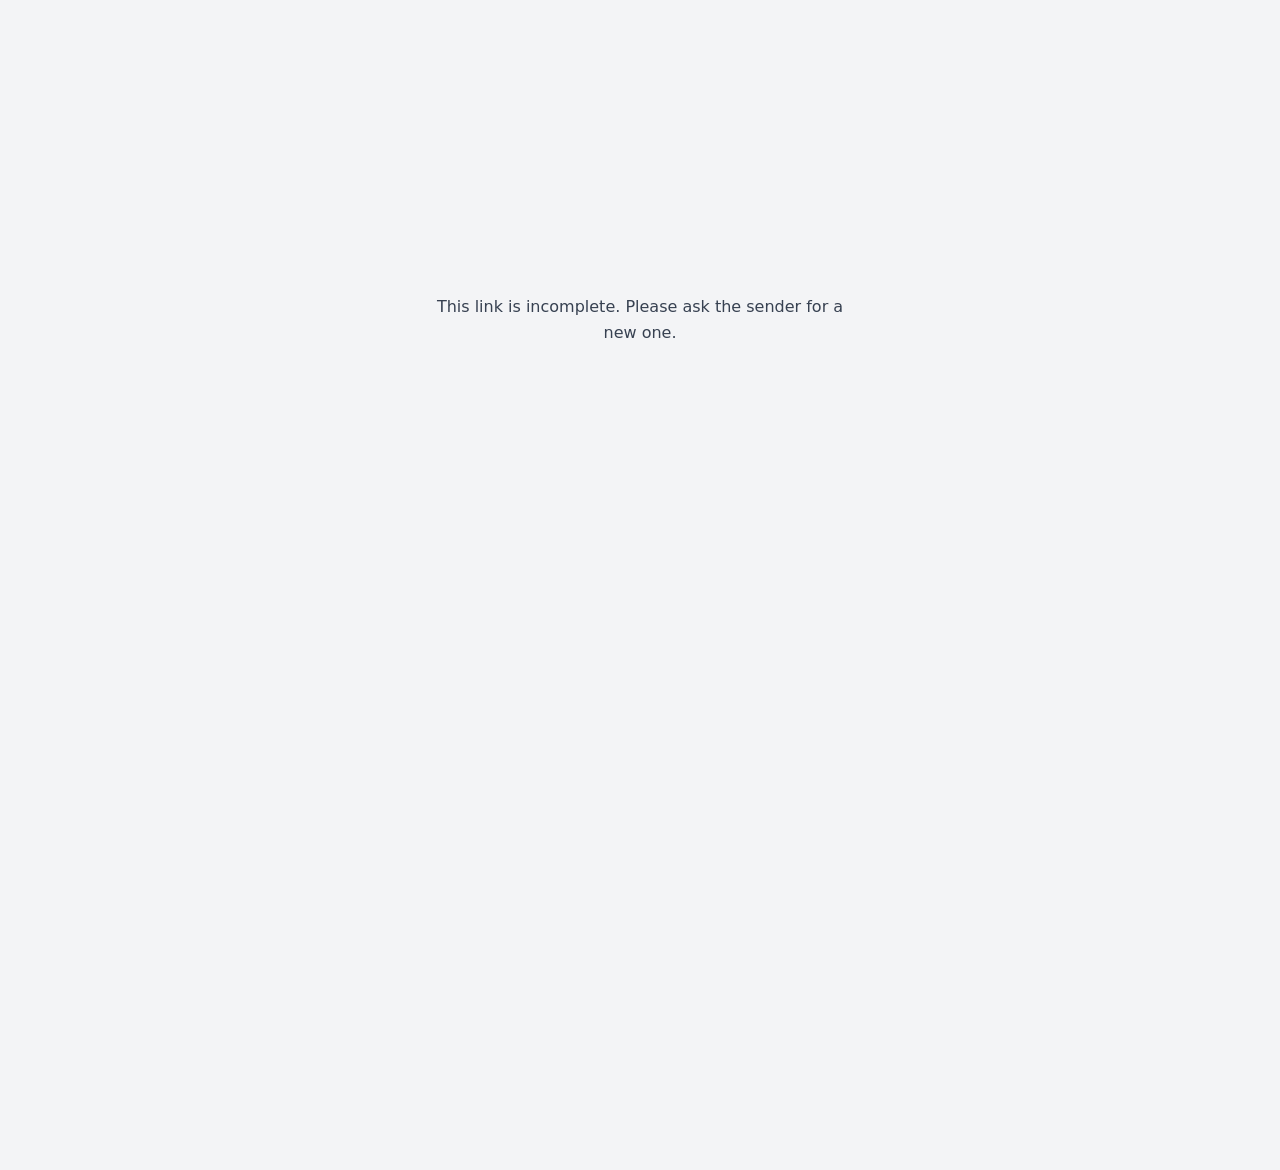
<file: index.html>
<!doctype html>
<html lang="zh-CN">
<head>
  <meta charset="utf-8">
  <meta name="viewport" content="width=device-width, initial-scale=1, maximum-scale=1, user-scalable=no, viewport-fit=cover">
  <meta name="robots" content="noindex">
  <title>PDF</title>
  <link rel="icon" href="data:,">
  <style>
    :root { color-scheme: light dark; }
    html, body {
      margin: 0;
      height: 100%;
      overscroll-behavior: none;
      touch-action: pan-x pan-y; /* 双指缩放交给查看器处理，不让浏览器缩放整个网页 */
      background: #f3f4f6;
      font-family: system-ui, -apple-system, "Segoe UI", Roboto, "PingFang SC", "Microsoft YaHei", sans-serif;
    }
    #viewer { height: 100dvh; }
    #msg {
      box-sizing: border-box;
      max-width: 28rem;
      margin: 30vh auto 0;
      padding: 1.5rem 1rem;
      text-align: center;
      font-size: 1rem;
      line-height: 1.6;
      color: #374151;
    }
    @media (prefers-color-scheme: dark) {
      html, body { background: #111827; }
      #msg { color: #d1d5db; }
    }
  </style>
</head>
<body>
  <div id="viewer"></div>
  <p id="msg" hidden></p>
  <script type="module" src="assets/viewer.js"></script>
</body>
</html>
</file>
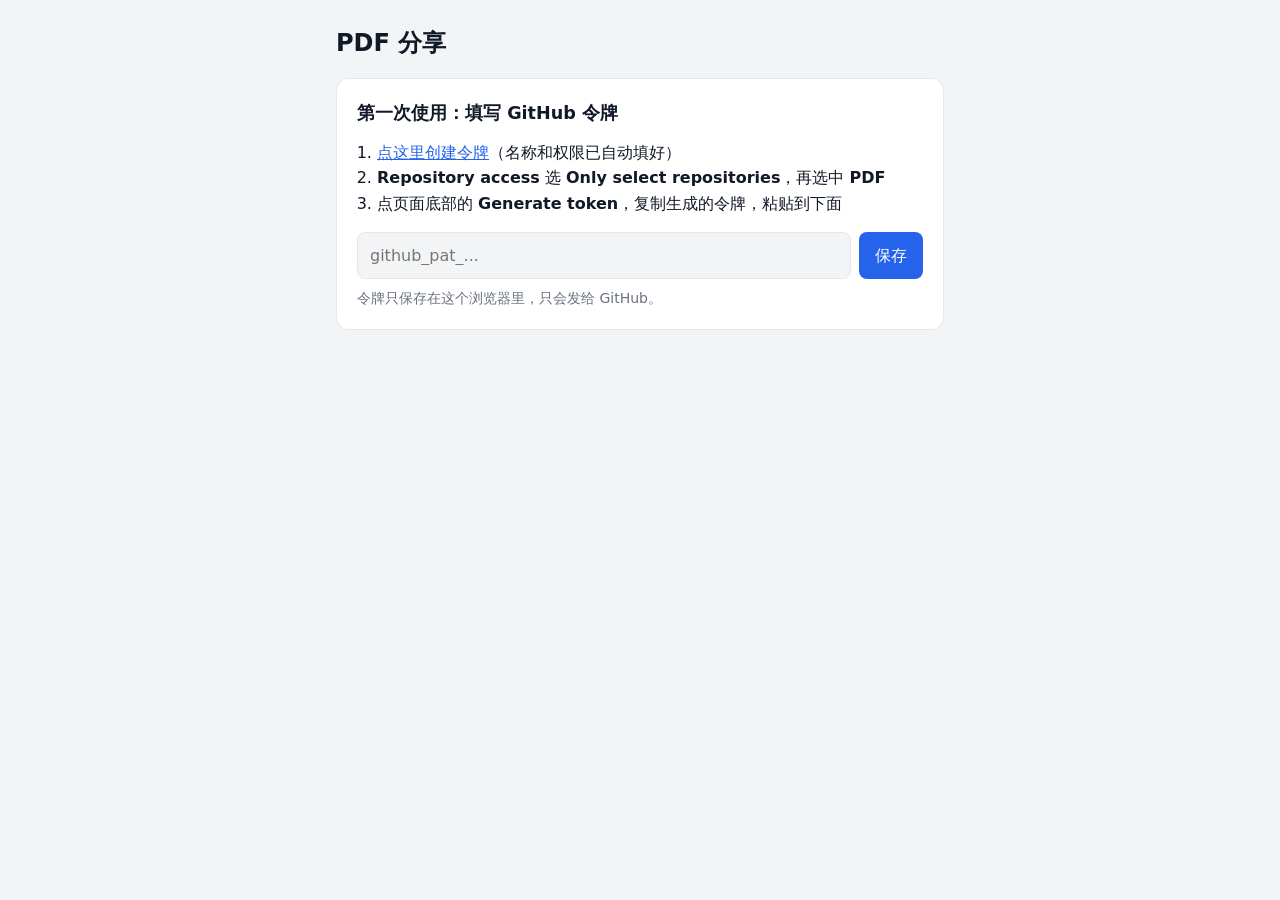
<file: upload/index.html>
<!doctype html>
<html lang="zh-CN">
<head>
  <meta charset="utf-8">
  <meta name="viewport" content="width=device-width, initial-scale=1">
  <meta name="robots" content="noindex">
  <title>PDF 分享 · 上传</title>
  <link rel="icon" href="data:,">
  <link rel="stylesheet" href="../assets/upload.css">
</head>
<body>
  <main>
    <h1>PDF 分享</h1>

    <section id="token-card" class="card" hidden>
      <h2>第一次使用：填写 GitHub 令牌</h2>
      <ol>
        <li><a id="token-link" target="_blank" rel="noopener">点这里创建令牌</a>（名称和权限已自动填好）</li>
        <li><b>Repository access</b> 选 <b>Only select repositories</b>，再选中 <b id="repo-name"></b></li>
        <li>点页面底部的 <b>Generate token</b>，复制生成的令牌，粘贴到下面</li>
      </ol>
      <form id="token-form">
        <input id="token-input" type="password" autocomplete="off" spellcheck="false" placeholder="github_pat_..." required>
        <button type="submit" id="token-save">保存</button>
      </form>
      <p class="hint">令牌只保存在这个浏览器里，只会发给 GitHub。</p>
      <p id="token-error" class="error" hidden></p>
    </section>

    <section id="upload-card" class="card" hidden>
      <label id="drop" class="drop">
        <input id="file-input" type="file" accept="application/pdf,.pdf" multiple>
        <span class="drop-title">选择 PDF 文件</span>
        <span class="hint">或把文件拖到这里，可多选；单个文件不超过 100 MB</span>
      </label>
      <div id="progress" hidden>
        <div class="bar"><div id="bar-fill"></div></div>
        <p id="progress-text" class="hint"></p>
      </div>
      <p id="upload-error" class="error" hidden></p>
      <ul id="results" class="results"></ul>
    </section>

    <section id="list-card" class="card" hidden>
      <h2>已上传的文件 <span id="count" class="hint"></span></h2>
      <p id="list-empty" class="hint" hidden>还没有上传过文件。</p>
      <p id="list-error" class="error" hidden></p>
      <ul id="file-list" class="files"></ul>
    </section>

    <footer id="footer" hidden>
      <button type="button" id="logout" class="link">更换令牌</button>
    </footer>
  </main>
  <script type="module" src="../assets/upload.js"></script>
</body>
</html>
</file>
<file: assets/upload.css>
:root {
  color-scheme: light dark;
  --bg: #f3f4f6;
  --card: #ffffff;
  --text: #111827;
  --muted: #6b7280;
  --border: #e5e7eb;
  --accent: #2563eb;
  --accent-text: #ffffff;
  --danger: #dc2626;
  --ok-bg: #ecfdf5;
}

@media (prefers-color-scheme: dark) {
  :root {
    --bg: #111827;
    --card: #1f2937;
    --text: #f9fafb;
    --muted: #9ca3af;
    --border: #374151;
    --accent: #3b82f6;
    --danger: #f87171;
    --ok-bg: #064e3b;
  }
}

* { box-sizing: border-box; }

body {
  margin: 0;
  background: var(--bg);
  color: var(--text);
  font: 16px/1.6 system-ui, -apple-system, "Segoe UI", Roboto, "PingFang SC", "Microsoft YaHei", sans-serif;
}

main {
  max-width: 40rem;
  margin: 0 auto;
  padding: 1.5rem 1rem 3rem;
}

h1 { font-size: 1.5rem; margin: 0 0 1rem; }
h2 { font-size: 1.1rem; margin: 0 0 0.75rem; }

.card {
  background: var(--card);
  border: 1px solid var(--border);
  border-radius: 12px;
  padding: 1.25rem;
  margin-bottom: 1rem;
}

ol { padding-left: 1.25rem; margin: 0 0 1rem; }

a { color: var(--accent); }

input[type="password"], input[type="text"] {
  width: 100%;
  min-width: 0;
  padding: 0.6rem 0.75rem;
  border: 1px solid var(--border);
  border-radius: 8px;
  background: var(--bg);
  color: var(--text);
  font: inherit;
}

button {
  padding: 0.6rem 1rem;
  border: 0;
  border-radius: 8px;
  background: var(--accent);
  color: var(--accent-text);
  font: inherit;
  white-space: nowrap;
  cursor: pointer;
}

button:disabled { opacity: 0.6; cursor: default; }

button.secondary {
  background: transparent;
  color: var(--accent);
  border: 1px solid var(--border);
}

button.danger {
  background: transparent;
  color: var(--danger);
  border: 1px solid var(--border);
}

button.link {
  background: none;
  color: var(--muted);
  padding: 0;
  text-decoration: underline;
}

form { display: flex; gap: 0.5rem; }

.hint { color: var(--muted); font-size: 0.875rem; margin: 0.5rem 0 0; }
.error { color: var(--danger); margin: 0.75rem 0 0; }

.drop {
  display: flex;
  flex-direction: column;
  align-items: center;
  gap: 0.25rem;
  padding: 2rem 1rem;
  border: 2px dashed var(--border);
  border-radius: 12px;
  text-align: center;
  cursor: pointer;
}

.drop.dragging { border-color: var(--accent); }
.drop input { display: none; }
.drop-title { font-weight: 600; color: var(--accent); }

.bar {
  height: 8px;
  margin-top: 1rem;
  background: var(--border);
  border-radius: 4px;
  overflow: hidden;
}

#bar-fill {
  width: 0;
  height: 100%;
  background: var(--accent);
  transition: width 0.2s;
}

ul.results, ul.files { list-style: none; margin: 0; padding: 0; }

.results li {
  margin-top: 1rem;
  padding: 0.75rem;
  border-radius: 8px;
  background: var(--ok-bg);
}

.files li {
  padding: 0.75rem 0;
  border-top: 1px solid var(--border);
}

.files li:first-child { border-top: 0; }

.name { font-weight: 600; overflow-wrap: anywhere; }

.link-row { display: flex; gap: 0.5rem; margin-top: 0.5rem; }

.actions { display: flex; flex-wrap: wrap; gap: 0.5rem; margin-top: 0.5rem; }
.actions button { padding: 0.35rem 0.75rem; font-size: 0.875rem; }

footer { text-align: center; }
</file>
